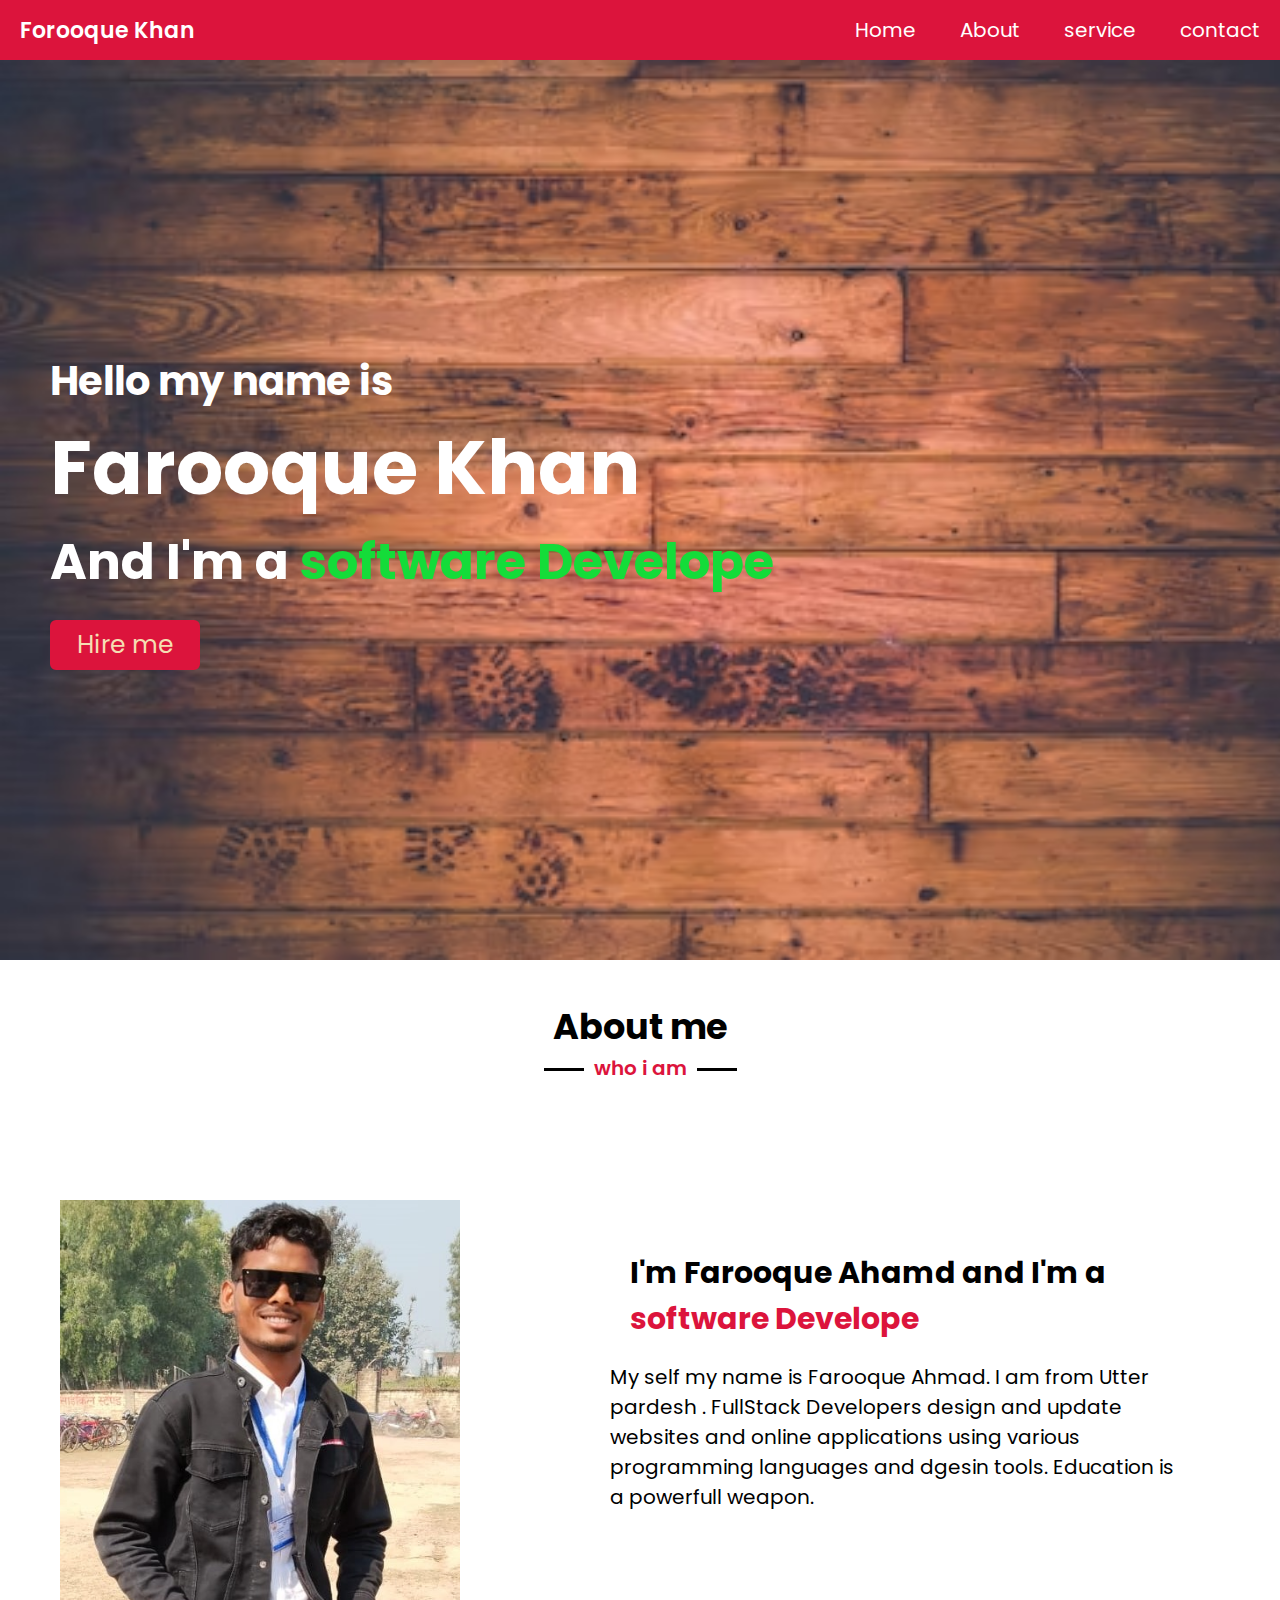
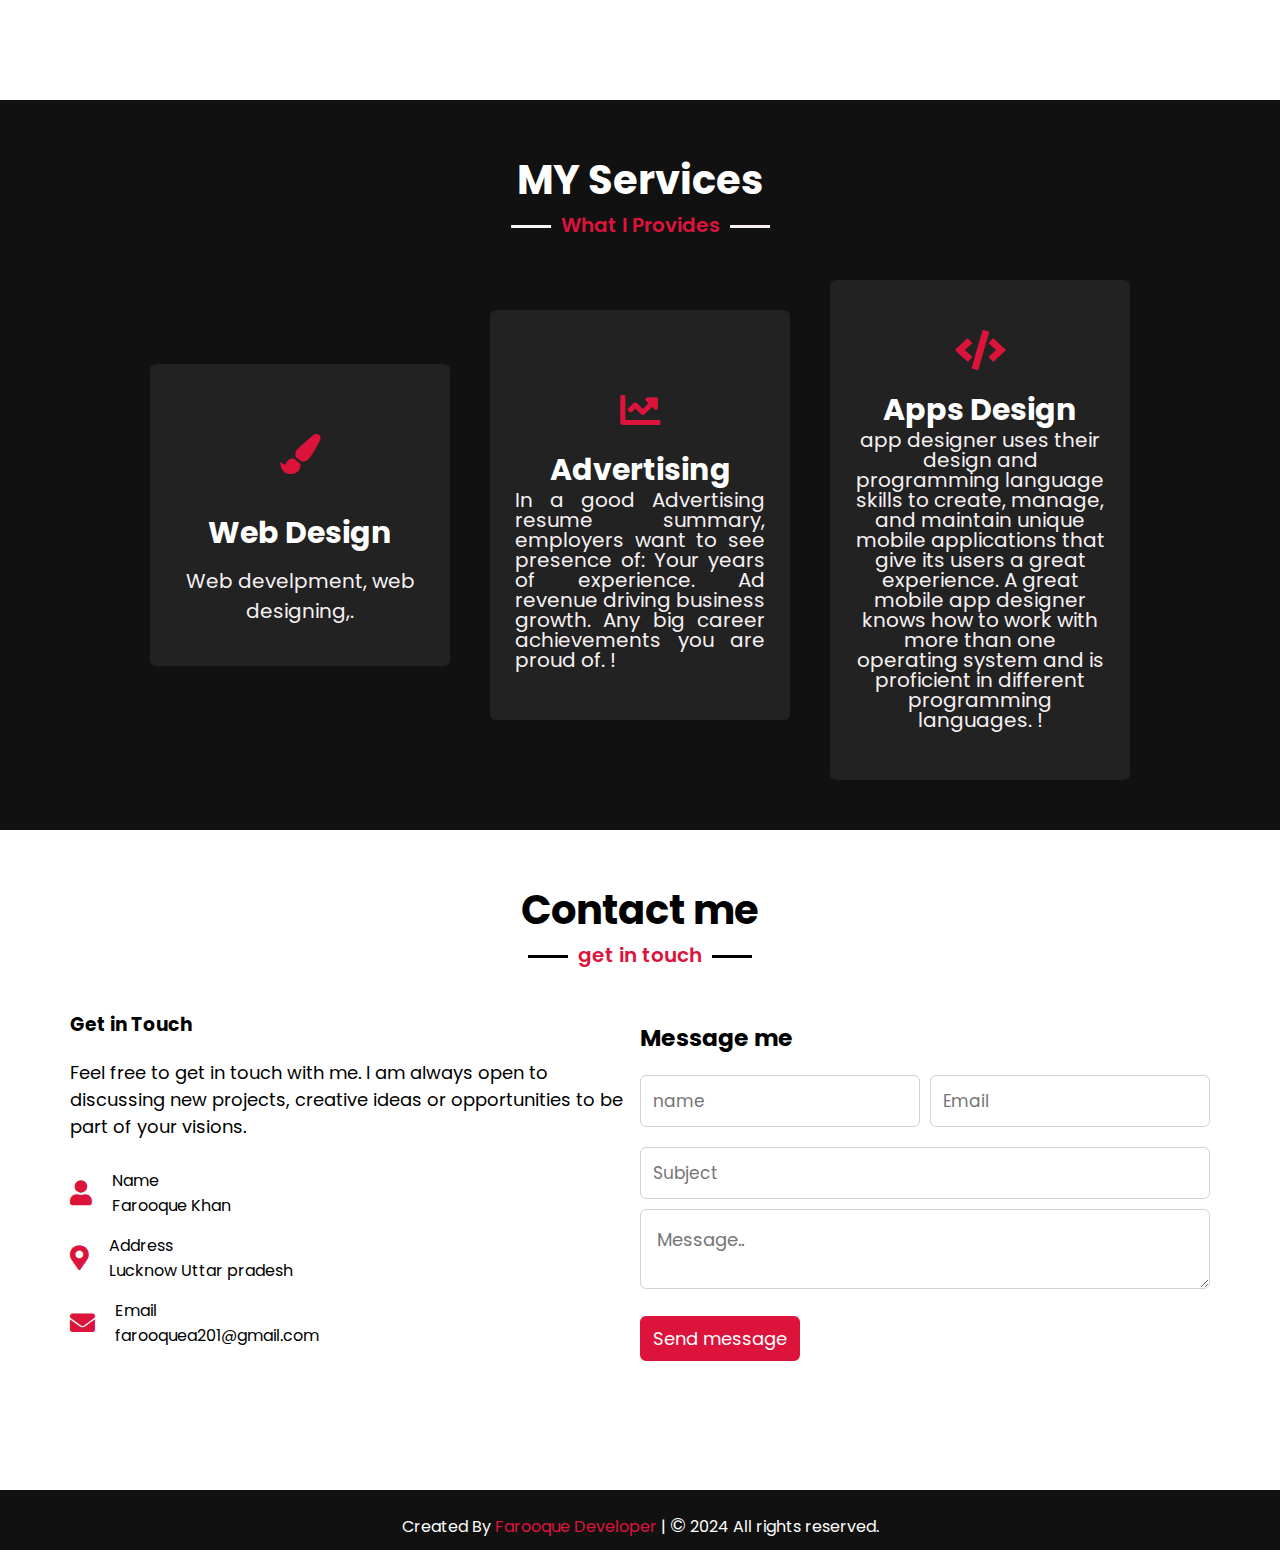
<file: index.html>
<!DOCTYPE html>
<html lang="en">

<head>
    <meta charset="UTF-8">
    <meta name="viewport" content="width=device-width, initial-scale=1.0">
    <title>Document</title>
    <link rel="stylesheet" href="https://cdnjs.cloudflare.com/ajax/libs/font-awesome/5.15.3/css/all.min.css">
    <link rel="preconnect" href="https://fonts.googleapis.com">
    <link rel="preconnect" href="https://fonts.gstatic.com" crossorigin>
    <link href="https://fonts.googleapis.com/css2?family=Poppins:wght@400;500;600&display=swap" rel="stylesheet">
    <link rel="stylesheet" href="style12.css">
    <link rel="preconnect" href="https://fonts.googleapis.com">
<link rel="preconnect" href="https://fonts.gstatic.com" crossorigin>
<link href="https://fonts.googleapis.com/css2?family=Poppins:wght@400;500;600&display=swap" rel="stylesheet">
</head>

<body>
    <header>
        <div class="logo">
            Forooque Khan
        </div>
        <nav class="text-nav">
            <a href="#Home">Home</a>
            <a href="#About">About</a>
            <a href="#service">service</a>
            <a href="#contact">contact</a>
            <!-- <a href="">skills</a> -->
        </nav>
    </header>
    <div id="Home">
    <div class="Hello">
            <h3 class="text">Hello my name is</h3>
            <h1 class="name">Farooque Khan</h1>
            <h2 class="font">And I'm a <span style="color: rgb(20, 220, 57) ;">software Develope</span></h2>
            <div class="#">
                <button class="button-text">Hire me</button>
            </div>
    </div>
</div>
    <section class="section1">
        <div class="-Aboutme">
            <h3 id="About">About me</h3>
            <div class="line1">
                <div class="lineleft"></div>
                <div class="lineh">
                    <p>who i am</p>
                </div>
                <div class="lineright"></div>
            </div>
        </div>
        <div class="container">
            <img src="khan786.jpeg">
            <div class="text-head">
                <div class="head">
                    <h2>I'm Farooque Ahamd and I'm a <span style="color: crimson;">software Develope</span></h2>
                </div>
                <p>
                    My self my name is Farooque Ahmad. I am from Utter pardesh . FullStack Developers design and
                    update
                    websites and online applications using various programming languages and dgesin tools. Education
                    is a
                    powerfull weapon.</p>
            </div>
        </div>

        </div>
    </section>
    <section class="service">
        <div class="service-text">
            <h1 id="service">MY Services</h1>
            <div class="line1s">
                <div class="linelefts"></div>
                <div class="linehs">
                    <p>
                        What I Provides
                    </p>
                </div>
                <div class="linerights"></div>
            </div>
            <div class="main-text">
                <div class="box-text">
                    <div class="burs">
                        <i class="fas fa-paint-brush"></i>
                    </div>
                    <div class="design">
                        <h2>Web Design</h2>
                        <p>Web develpment, web designing,.</p>
                    </div>
                </div>
                <div class="aroow-text">
                    <div class="aroow">
                        <i class="fas fa-chart-line"></i>
                    </div>
                    <div class="Advertising">
                        <h2>Advertising</h2>
                    </div>
                    <div class="pera23">
                    <p>In a good Advertising resume summary, employers want to see presence of: Your years of
                        experience. Ad
                        revenue driving business growth. Any big career achievements you are proud of. !</p>
                    </div>
                </div>
                <div class="apps-text">
                    <div class="apps-logo">
                        <i class="fas fa-code"></i>
                    </div>
                    <div>
                        <div class="design-text">
                            <h2>Apps Design</h2>
                        </div>
                        <p>app designer uses their design and programming language skills to create, manage, and
                            maintain
                            unique
                            mobile applications that give its users a great experience. A great mobile app designer
                            knows
                            how to
                            work with more than one operating system and is proficient in different programming
                            languages. !
                        </p>
                    </div>
                </div>
            </div>
    </section>
    <!-- <section class="skills-section">
        <div class="skills2">
            <div class="skills1">
                <h2>My skills</h2>

                <p>what i know</p>


            </div>
            <div class="skills3">
                <h3>My creative skills & experiences.</h3>
                <p>Strong in design and integration with intuitive problem-solving skills. Proficient in,C , C++,
                    ,HTML,CSS,JAVASCRIPT, MYSQL .</p>
            </div>
            <div class="#">
                <button class="button2">Read more</button>
            </div>
        </div>

    </section> -->
    <section class="body">
        <div class="get-text">
            <h2 id="contact">Contact me</h2>
             <div class="line1">
                <div class="lineleft"></div>
                <div class="lineh">
                    <p>get in touch</p>
                </div>
                <div class="lineright"></div>
            </div>
        </div>
        <div class="get">
            <div class="get-345">
                <div class="get-me">
                    <h3>Get in Touch</h3>
                </div>
                <div class="get-me1">
                    <p>Feel free to get in touch with me. I am always open to discussing new projects, creative ideas or
                        opportunities to be part of your visions.</p>
                </div>
                <div class="Address">
                    <div class="logo1">
                        <i class="fas fa-user"></i>
                        <div class="logo2">
                            <div class="message">Name</div>
                            <div>Farooque Khan</div>
                        </div>
                    </div>
                    <div class="logo1">
                        <i class="fas fa-map-marker-alt"></i>
                        <div class="logo-text2">
                            <div class="message">Address</div>
                            <div>Lucknow Uttar pradesh</div>
                        </div>
                    </div>
                    <div class="logo1">
                        <i class="fas fa-envelope"></i>
                        <div>
                            <div class="message">Email</div>
                            <div>farooquea201@gmail.com</div>
                        </div>
                    </div>
                </div>
            </div>
            <div class="get-3456">
                <form>
                    <!-- <div class="get-3456"> -->
                    <div class="text12"><h3>Message me</h3></div>
                    <div class="text123">
                        <input class="input1" type="text" name="name" placeholder="name">
                        <input class="input2" type="text" name="Email" placeholder="Email">
                    </div>
                    <div class="">
                        <input type="text" name="Subject" placeholder="Subject">
                    </div>
                    <div class="">
                        <textarea cols="30" rows="10" name="message" placeholder="Message.." required=""></textarea>
                    </div>
                    <div class="#">
                        <button class="button-area">Send message</button>
                    </div>

                </form>
            </div>
        </div>
        <footer>
            <div class="footer1">
                Created By <span style="color: crimson;">Farooque Developer</span> | <span style="font-size: 20px;">&copy;</span> 2024 All rights reserved.
            </div>
        </footer>
    </section>
</body>

</html>
</file>
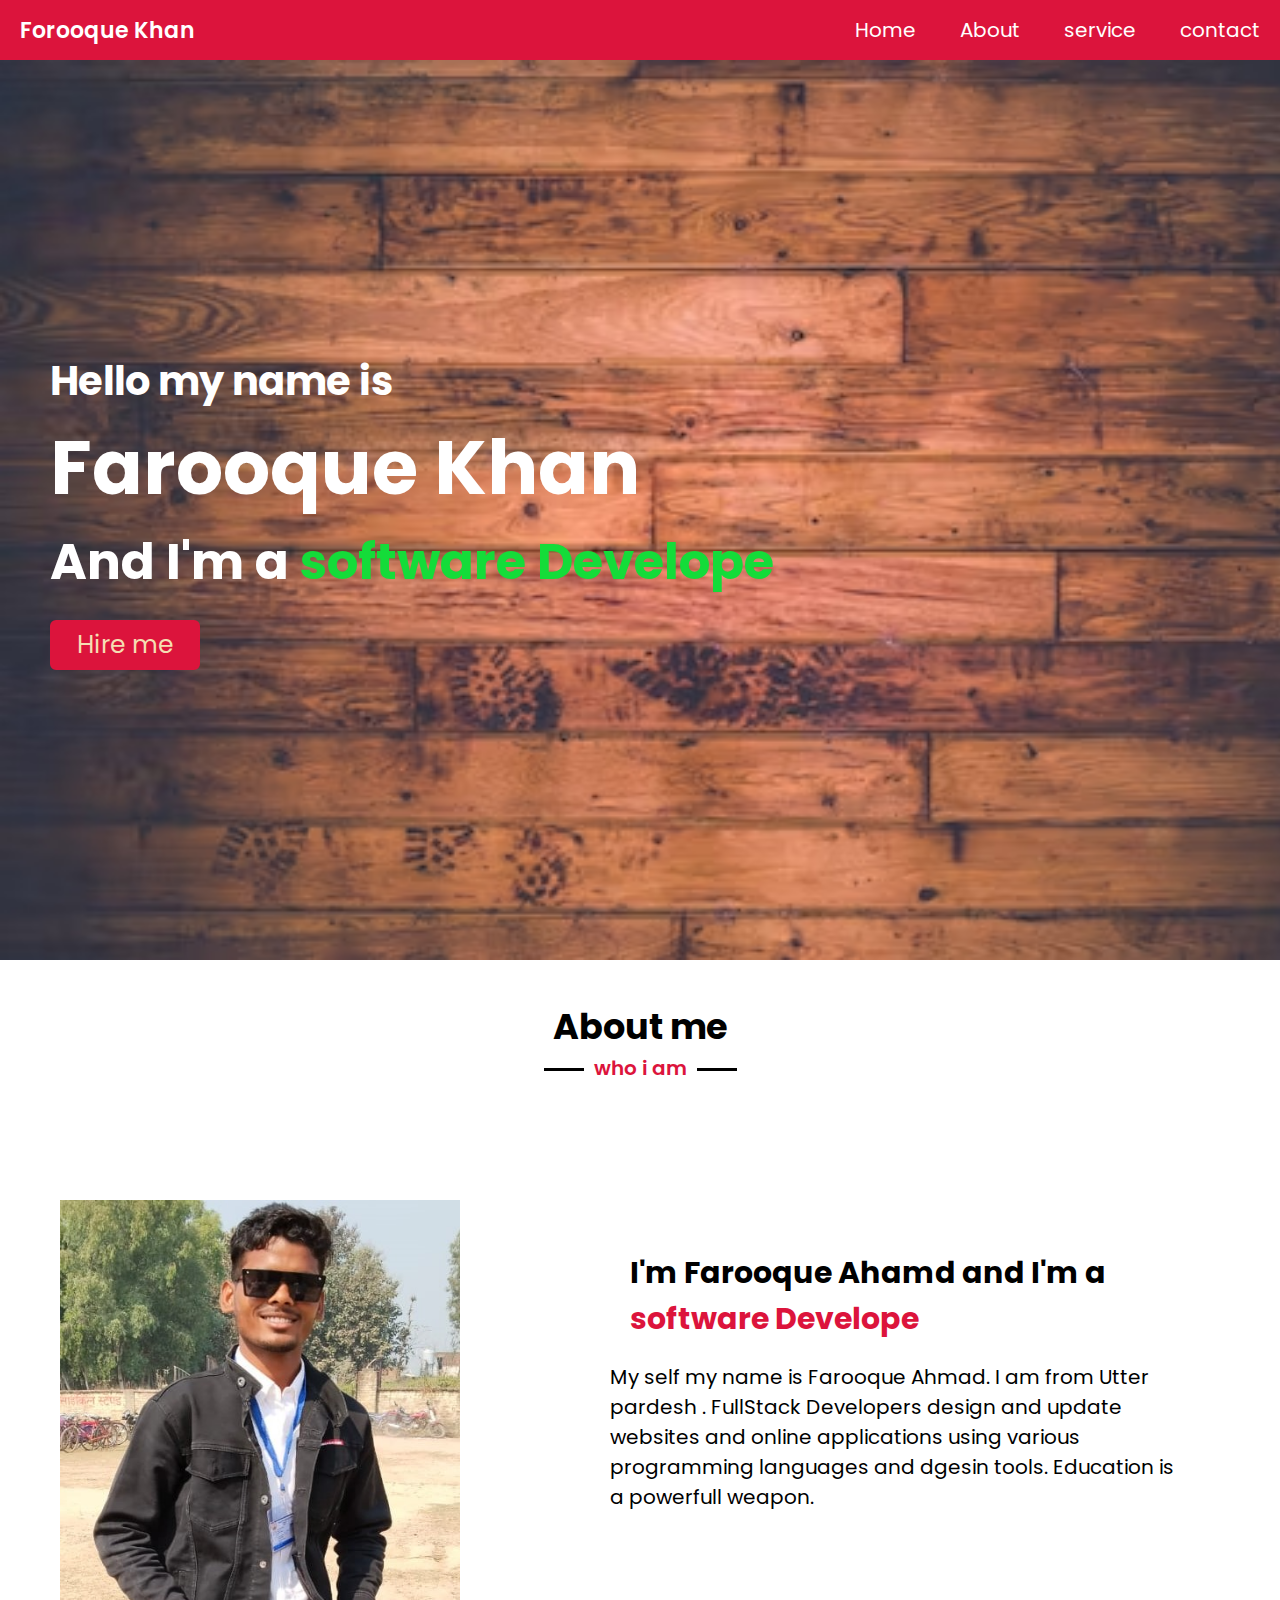
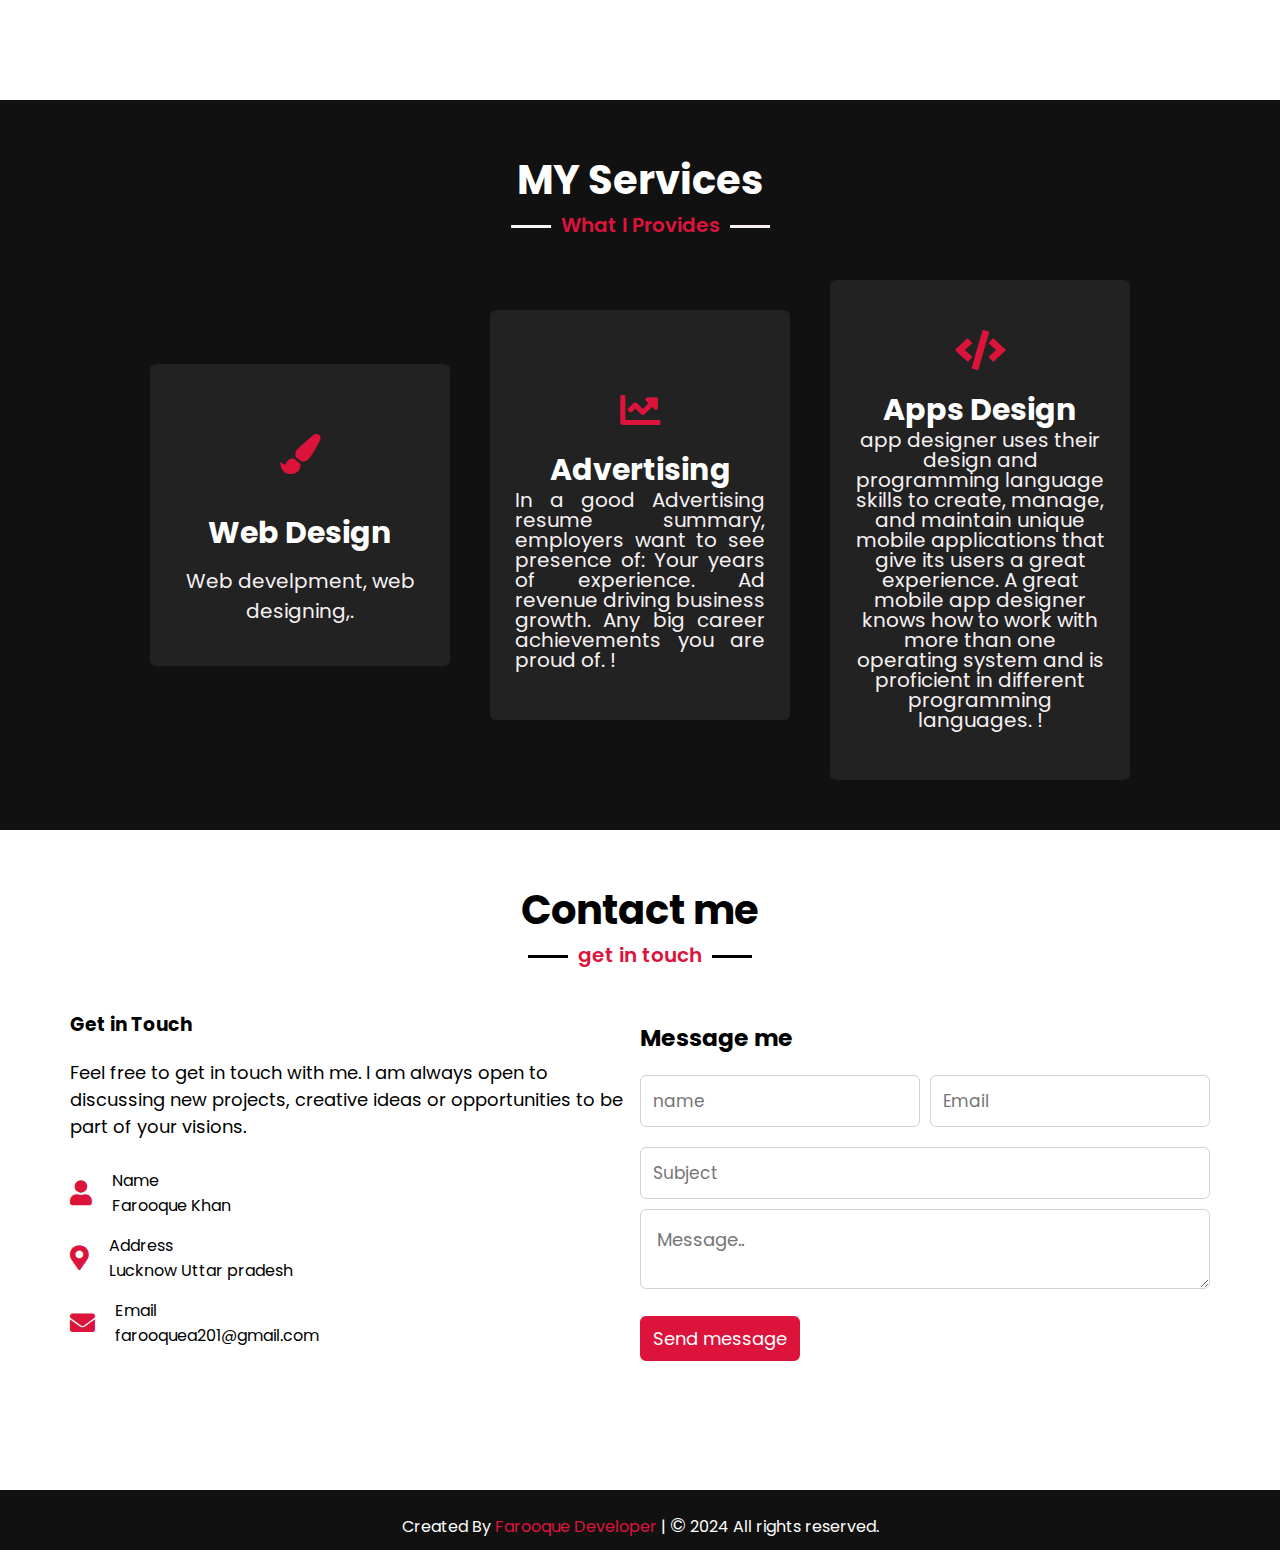
<file: website 2.html>
<!DOCTYPE html>
<html lang="en">

<head>
    <meta charset="UTF-8">
    <meta name="viewport" content="width=device-width, initial-scale=1.0">
    <title>Document</title>
    <link rel="stylesheet" href="https://cdnjs.cloudflare.com/ajax/libs/font-awesome/5.15.3/css/all.min.css">
    <link rel="preconnect" href="https://fonts.googleapis.com">
    <link rel="preconnect" href="https://fonts.gstatic.com" crossorigin>
    <link href="https://fonts.googleapis.com/css2?family=Poppins:wght@400;500;600&display=swap" rel="stylesheet">
    <link rel="stylesheet" href="style12.css">
    <link rel="preconnect" href="https://fonts.googleapis.com">
<link rel="preconnect" href="https://fonts.gstatic.com" crossorigin>
<link href="https://fonts.googleapis.com/css2?family=Poppins:wght@400;500;600&display=swap" rel="stylesheet">
</head>

<body>
    <header>
        <div class="logo">
            Forooque Khan
        </div>
        <nav class="text-nav">
            <a href="#Home">Home</a>
            <a href="#About">About</a>
            <a href="#service">service</a>
            <a href="#contact">contact</a>
            <!-- <a href="">skills</a> -->
        </nav>
    </header>
    <div id="Home">
    <div class="Hello">
            <h3 class="text">Hello my name is</h3>
            <h1 class="name">Farooque Khan</h1>
            <h2 class="font">And I'm a <span style="color: rgb(20, 220, 57) ;">software Develope</span></h2>
            <div class="#">
                <button class="button-text">Hire me</button>
            </div>
    </div>
</div>
    <section class="section1">
        <div class="-Aboutme">
            <h3 id="About">About me</h3>
            <div class="line1">
                <div class="lineleft"></div>
                <div class="lineh">
                    <p>who i am</p>
                </div>
                <div class="lineright"></div>
            </div>
        </div>
        <div class="container">
            <img src="khan786.jpeg">
            <div class="text-head">
                <div class="head">
                    <h2>I'm Farooque Ahamd and I'm a <span style="color: crimson;">software Develope</span></h2>
                </div>
                <p>
                    My self my name is Farooque Ahmad. I am from Utter pardesh . FullStack Developers design and
                    update
                    websites and online applications using various programming languages and dgesin tools. Education
                    is a
                    powerfull weapon.</p>
            </div>
        </div>

        </div>
    </section>
    <section class="service">
        <div class="service-text">
            <h1 id="service">MY Services</h1>
            <div class="line1s">
                <div class="linelefts"></div>
                <div class="linehs">
                    <p>
                        What I Provides
                    </p>
                </div>
                <div class="linerights"></div>
            </div>
            <div class="main-text">
                <div class="box-text">
                    <div class="burs">
                        <i class="fas fa-paint-brush"></i>
                    </div>
                    <div class="design">
                        <h2>Web Design</h2>
                        <p>Web develpment, web designing,.</p>
                    </div>
                </div>
                <div class="aroow-text">
                    <div class="aroow">
                        <i class="fas fa-chart-line"></i>
                    </div>
                    <div class="Advertising">
                        <h2>Advertising</h2>
                    </div>
                    <div class="pera23">
                    <p>In a good Advertising resume summary, employers want to see presence of: Your years of
                        experience. Ad
                        revenue driving business growth. Any big career achievements you are proud of. !</p>
                    </div>
                </div>
                <div class="apps-text">
                    <div class="apps-logo">
                        <i class="fas fa-code"></i>
                    </div>
                    <div>
                        <div class="design-text">
                            <h2>Apps Design</h2>
                        </div>
                        <p>app designer uses their design and programming language skills to create, manage, and
                            maintain
                            unique
                            mobile applications that give its users a great experience. A great mobile app designer
                            knows
                            how to
                            work with more than one operating system and is proficient in different programming
                            languages. !
                        </p>
                    </div>
                </div>
            </div>
    </section>
    <!-- <section class="skills-section">
        <div class="skills2">
            <div class="skills1">
                <h2>My skills</h2>

                <p>what i know</p>


            </div>
            <div class="skills3">
                <h3>My creative skills & experiences.</h3>
                <p>Strong in design and integration with intuitive problem-solving skills. Proficient in,C , C++,
                    ,HTML,CSS,JAVASCRIPT, MYSQL .</p>
            </div>
            <div class="#">
                <button class="button2">Read more</button>
            </div>
        </div>

    </section> -->
    <section class="body">
        <div class="get-text">
            <h2 id="contact">Contact me</h2>
             <div class="line1">
                <div class="lineleft"></div>
                <div class="lineh">
                    <p>get in touch</p>
                </div>
                <div class="lineright"></div>
            </div>
        </div>
        <div class="get">
            <div class="get-345">
                <div class="get-me">
                    <h3>Get in Touch</h3>
                </div>
                <div class="get-me1">
                    <p>Feel free to get in touch with me. I am always open to discussing new projects, creative ideas or
                        opportunities to be part of your visions.</p>
                </div>
                <div class="Address">
                    <div class="logo1">
                        <i class="fas fa-user"></i>
                        <div class="logo2">
                            <div class="message">Name</div>
                            <div>Farooque Khan</div>
                        </div>
                    </div>
                    <div class="logo1">
                        <i class="fas fa-map-marker-alt"></i>
                        <div class="logo-text2">
                            <div class="message">Address</div>
                            <div>Lucknow Uttar pradesh</div>
                        </div>
                    </div>
                    <div class="logo1">
                        <i class="fas fa-envelope"></i>
                        <div>
                            <div class="message">Email</div>
                            <div>farooquea201@gmail.com</div>
                        </div>
                    </div>
                </div>
            </div>
            <div class="get-3456">
                <form>
                    <!-- <div class="get-3456"> -->
                    <div class="text12"><h3>Message me</h3></div>
                    <div class="text123">
                        <input class="input1" type="text" name="name" placeholder="name">
                        <input class="input2" type="text" name="Email" placeholder="Email">
                    </div>
                    <div class="">
                        <input type="text" name="Subject" placeholder="Subject">
                    </div>
                    <div class="">
                        <textarea cols="30" rows="10" name="message" placeholder="Message.." required=""></textarea>
                    </div>
                    <div class="#">
                        <button class="button-area">Send message</button>
                    </div>

                </form>
            </div>
        </div>
        <footer>
            <div class="footer1">
                Created By <span style="color: crimson;">Farooque Developer</span> | <span style="font-size: 20px;">&copy;</span> 2024 All rights reserved.
            </div>
        </footer>
    </section>
</body>

</html>
</file>
<file: style12.css>
*{
    margin: 0;
    padding: 0;
    font-family: 'Poppins', sans-serif;
}
header{
    background-color: crimson;
    display: flex;
    align-items: center;
    height: 60px;
    justify-content: space-between;
    box-sizing: border-box;
    
}
.logo{
    font-weight: 600;
    font-size: 22px;
    padding-left: 20px;
    color: #fff;
}
nav{

   
}
a{
    font-weight: 500px;
    padding: 20px;
    font-size: 20px;
    text-decoration: none;
    color: #fff;
}
#Home{
    
    background-image:url('bg.avif');
    background-repeat: no-repeat;
    background-size: cover;
    height: 100vh;
    display: flex;
    align-items: center;
    padding-left:50px;
}
.text{
    font-size: 40px;
    color: #fff;
}
.name{
    font-size: 75px;
    color:#fff;   
}
.font{
    font-size: 50px;
    color: #fff;
}
.button-text{
    background-color: crimson;
    height: 50px;
    width: 150px;
    color: wheat;
    font-size: 25px;
    border-radius: 6px;
    margin-top: 20px;
    border: 2px solid crimson;
}
button:hover{
    color:crimson;
    background-color: transparent;
    border: 2px solid crimson;
}
.-Aboutme{
    height: 200px;
    text-align: center;
    margin-top:40px;
    font-size: 30px;
}
.-Aboutme h1 p{
    
    text-align: center;
}

.container{
   display: flex;
   flex-wrap: wrap;
   flex-direction:row;
   justify-content:space-around;
   /* width: 100%; */
   align-self: center;
}
img{
    height: 400px;
    width: 400px;
   margin-bottom: 100px;
   
}
.text-head{
    width: 50%;    
    font-size: 20px; 
}
.head{
    font-weight: 600;
    padding: 20px;
}
.service{
    background-color:#111;
    /* height:auto; */   
    color: white;
}
*{
    margin: 0;
    padding: 0;
    box-sizing: border-box;
}
.main-text{
    display: flex;
    justify-content: center;
    column-gap: 40px;
    align-items: center ;
    margin-top: 50px;
    padding-bottom: 50px;
    
}
.service{
    padding-top: 50px;
}
.service-text{
    text-align: center;
    font-size: 20px;
}
.service-text p{
    color: rgb(246, 241, 242);
}
.box-text{
    box-sizing: border-box;
    text-align: center;
    background-color: #222;
    border-radius: 6px;
    padding:30px 25px;
    width:300px;
    margin-bottom: 30px;

}
.box-text:hover{
    background-color: crimson;
    color: #fff;
   transition: all 0.5s;
  
}   
.box-text:hover .fa-paint-brush{
    color:white;
}
.burs{
    font-size: 50px;
    color:white;
    padding: 20px;
}
.fa-paint-brush{
    font-size: 40px;
}
.design p{
    padding: 10px;
}
.lineleft{
    height: 3px;;
    width: 40px;
    margin-top:15px;
    background-color: black;
    margin-right: 10px;
    
}
.lineright{
    height: 3px;;
    width: 40px;
    margin-top:15px;
    background-color: black;
    margin-left: 10px;  ;
}
.lineh{
    font-family: 'Courier New', Courier, monospace;
    font-size: 20px;
    font-weight: 600;
    color:crimson;
}
.line1{
    height:20px;
    width: 100%;
    
    display: flex;
    justify-content: center;
}
.aroow-text{
    box-sizing: border-box;
    /* text-align:center; */
    background-color: #222;
    border-radius: 6px;
    padding:50px 25px;
    width:300px;
    line-height: 20px;
    margin-bottom: 30px;  
    transition: all 0.5s;  
}
.aroow-text:hover{
     background-color: crimson;
     /* transform:  rotateY(180deg); */
     /* transform:rotateY(180deg); */
     direction:rtl;
     unicode-bidi: bidi-override;
}
.apps-text:hover .fa-code{
    color:white;
}
.apps-text .apps-logo .fa-code{
    font-size:40px;
}
.aroow-text:hover .fa-chart-line{
    color:white ;
}
.fa-chart-line{
    font-size: 40px;;
}
.pera23 p{
    text-align: justify;
}

.box-text:hover{
    background-color: crimson;
    /* transform:  rotateY(180deg); */
}



.apps-text:hover{
    background-color: crimson;
    /* transform:  rotateY(180deg); */
}
.aroow{
    font-size: 100px;
    color: crimson;
    padding: 20px;
}
.aroow-text:hover .aroow{
    color: #ffffff;
}

.Advertising h2{
    padding:10px;
}
.apps-text{
    box-sizing: border-box;
    text-align: center;
    background-color: #222;
    border-radius: 6px;
    padding: 50px 25px;
    width: 300px;
    line-height: 20px;
}
.apps-text:hover{
    background-color: crimson;
    transition: all 0.5s;
}
.apps-logo{
    font-size: 50px;
    color: rgb(245, 240, 241);
    padding-bottom:30px ;    
}
.apps-text:hover .apps-logo{
    color: #fff;
}
.design-text h2{
    padding-bottom:10px;
}
/* .skills2{
    background-color: #fff;
   height: 100vh;
}
.skills1{
    text-align: center;
    font-size: 20px;
    margin-top: 50px;
    
}
.skills1 p{
    text-align: center;
    color: crimson;
}
.skills13{
    align-items: center;
} */
.button2{
    background-color: crimson;
    height: 50px;
    width: 150px;
    color: wheat;
    font-size: 25px;
    border-radius: 6px;
    margin-top: 20px;
    border: 2px solid crimson;
}
.line1s{
    height:20px;
    width: 100%;
    
    display: flex;
    justify-content: center;
}

.linelefts{
    height: 3px;;
    width: 40px;
    margin-top:15px;
    background-color: rgb(249, 245, 245);
    margin-right: 10px;  ;
}
.linehs{
    font-family:'Trebuchet MS', 'Lucida Sans Unicode', 'Lucida Grande', 'Lucida Sans', Arial, sans-serif;
    font-size: 20px;
    font-weight: 600;
    color:white;

}

.linehs p{
    color:crimson;
}
.linerights{
    height: 3px;;
    width: 40px;
    margin-top:15px;
    background-color: rgb(248, 240, 240);
    margin-left: 10px;  ;
}
.body{
    background-color:#FFFFFF;
}
.get-text{
    text-align: center;
    font-weight: 500px;
    padding-top: 50px;
}
.get-text h2{
    font-weight: 500px;
    font-size: 40px ;
}
.get-text p{
    color: crimson;
    font-size: 20px;
}
.text12{
    font-size: 20px;

}
i{
    font-size: 25px;
    color: crimson; 
}
.logo1{
    display: flex;
    height: 65px;
    align-items: center;
    column-gap: 20px;
}
.get{
    display: flex;
    /* flex-wrap: wrap; */
    align-items: center;
    padding-left: 70px;
    padding-right: 70px;
    margin-bottom: 50px;
    padding-top: 50px;
}
.get-me{
    padding-bottom: 20px;
}
.get-me1{
    padding-bottom: 20px;
    justify-content: center;
    font-size: 18px;
}
input{
    width: 100%;
    height: 100%;
    border: 1px solid lightgray;
    outline: none;
    border-radius: 6px;
    padding: 12px;
    font-size: 17px;
    margin-top:20px;
    
}
form{
    padding-bottom: 70px;
}
.get .get-345{
    width: 50%;
    padding-bottom: 85px;
}
.get .get-3456{
    width: 50%;
}
.text123{
    display: flex;
    column-gap: 10px;
}
.text123.input1{
    width: 50%;
    
}
.text123.input2{
    width: 50%;
}

.box-text .burs .fas:hover{
    color: white;
}   

textarea{
    width: 100%;
    height: 80px;
    border: 1px solid lightgrey;
    outline: none;
    font-size: 18px;
    padding: 16px;
    border-radius: 6px;
    margin-top:10px;
}
.button-area{
 width: 160px;
 height: 45px;
 background-color: crimson;
 color:#fff;
 font-size: 18px;
 border-radius: 6px;
 margin-top: 20px;
 border: 2px solid crimson;
}
.footer1{
    height: 60px;
    background-color:#111;
    /* margin-bottom: 50px; */
    color:#FFFFFF;
    text-align: center;
    padding-top: 20px;
    /* font-size: 20px; */
}

@media screen and (max-width:1100px){
    .main-text{
        flex-wrap: wrap;
    }
    
}
@media screen and (max-width:450px){
    .text{
        font-size: 40px;
    }
    .name{
        font-size: 60px;
    }
    .font{
        font-size: 40px;
    }
   .container .text-head .head{

    padding: 0px;
    margin: 0px !important;
   }

    .get{
        flex-wrap: wrap;
    }
    

    .get .get-345 , 
    .get .get-3456{
        width:100% ;
    }    
     .get{

      padding:20px;
      margin:0px;

     }
    .box-text{
        /* box-sizing: border-box;
        text-align: center;
        background-color: #222;
        border-radius: 6px; */
        /* padding:30px 25px; */
        width:300px;
        /* margin-bottom: 30px; */
    }  
}
.aroow-text{
    /* box-sizing: border-box; */
    text-align:center;
    /* background-color: #222; */
    /* border-radius: 6px; */
    /* padding:50px 25px; */
    width:300px;
    /* line-height: 20px;
    margin-bottom: 30px;  
    transition: all 0.5s;   */
}

.aroow{
    align-items: center;
}
@media screen and (max-width:600px){
    header{
        flex-direction: column;
        height: 80px;
    }
    .logo{
      order:-1;
      padding-top: 20px;
    }
    .text-nav{
        flex-direction: column;
        
    }
    a{
        padding:7px;
        padding-bottom: 209px;
    }
    
    
    img{
        height: 300px;
        width: 300px;
       margin-bottom: 20px;
    }
    
}
@media screen and (max-width:500px){
    .text{
        font-size: 25px;
    }
    .text-head{
        width: 100%;
    }
    header{
        box-sizing: border-box;
    }
    .name{
        font-size: 40px;
    }
    .font{
        font: size 25px;;
    }
    header .logo{
        padding-top:10px;;
    }
    header .text-nav{
        padding-bottom: 20px;;
    }
    header .text-nav a{

    font-size: 15px;
    }
    .Hello h3{
        font-size: 20px;
    }
    .Hello h1{
        font-size: 30px;
    }
    .section1 .-Aboutme{
        height: 100px;
    }
    footer{
        height: fit-content;;
    }
    
    footer .footer1{
        height: fit-content;
        font-size: 15px;
    }
    .Hello h2{
        font-size: 25px;
    }
    .text-head p{
        font-size: 15px;
    }
    .container img{

    height: 300px;
    }

 }
    .text-head{ 
        padding:30px;
        font-size: 20px; 
    }

/* @media screen and (max-width:400px){
    .text{
        font-size: 25px;
    }
    .name{
        font-size: 30px;
    }
    .font{
        font-size: 25px;;
    }
} */
</file>
